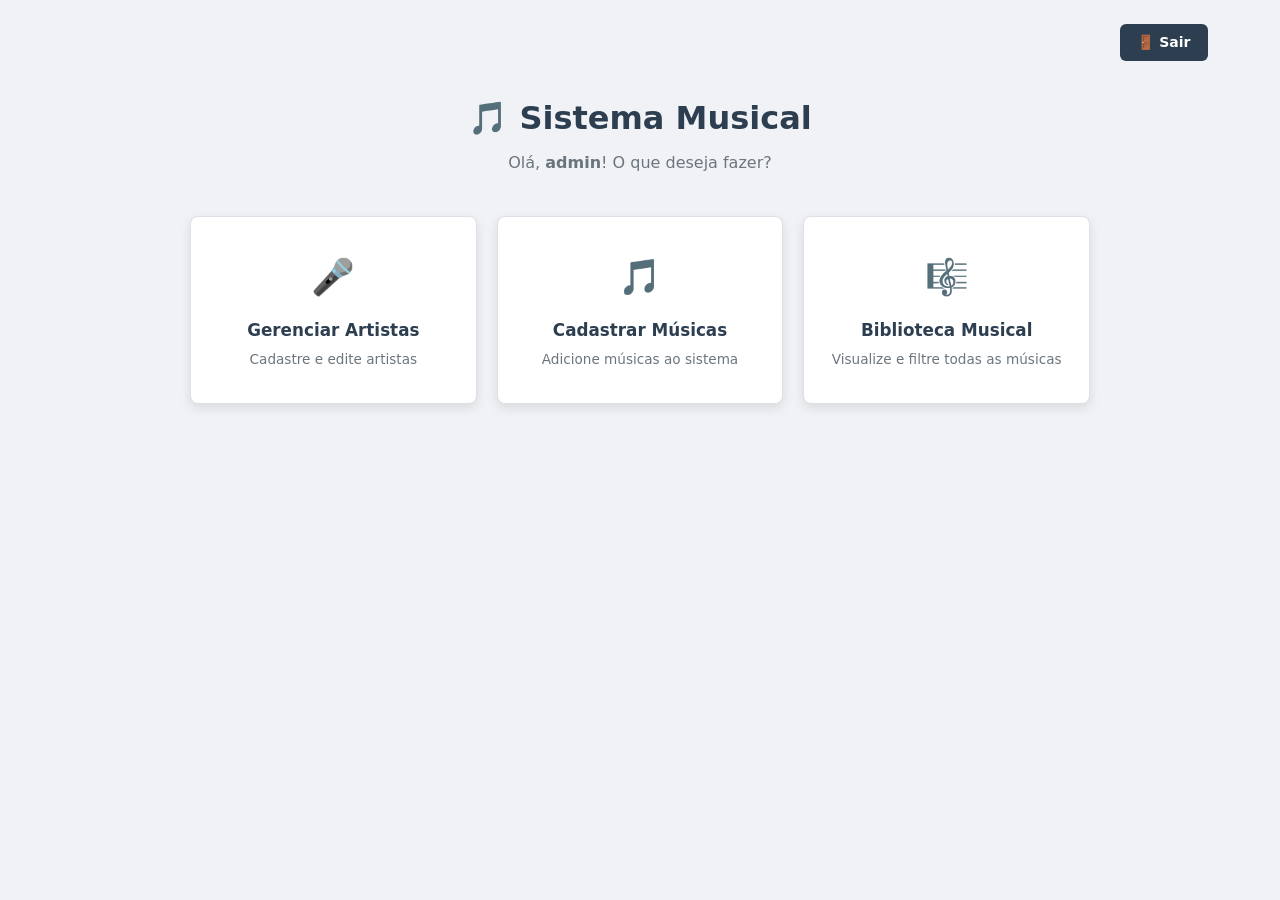
<file: index.html>
<!DOCTYPE html>
<html lang="pt-br">
    <head>
        <!-- O head é igual ao do login: só muda o title. -->
         <meta charset="UTF-8">
         <meta name="viewport" content="width=device-width, initial-scale=1.0">
         <title>Menu Principal — Sistema Musical</title>
         <link rel="icon" href="data:image/svg+xml,<svg xmlns=%27http://www.w3.org/2000/svg%27 viewBox=%270 0 100
         100%27><text y=%27.9em%27 font-size=%2790%27>🎵</text></svg>">
         <link rel="stylesheet" href="styles.css">
        </head>
        <body>

            <!-- container: caixa com largura máxima, centralizada. Usada em todas as telas, menos no login. -->
             <div class="container">

                <!-- topbar: barra de cima. O CSS (flex-end) joga o botão Sair para a direita. -->
                 <div class="topbar">
                    <!-- Um link (a) com cara de botão: a classe btn-back deixa ele escuro. -->
                    <!-- Na Sprint 2 este link vai para logout.php, que encerra a sessão. -->
                    <a href="login.html" class="btn-back">🚪 Sair</a>
                </div>

                <!-- page-header: as boas-vindas, centralizadas. -->
                <div class="page-header">
                    <h1>🎵 Sistema Musical</h1>
                    <!-- "admin" está fixo (dado inventado). Na Sprint 2 o PHP mostra o nome de quem entrou. -->
                     <p>Olá, <strong>admin</strong>! O que deseja fazer?</p>
                </div>

                <!-- menu-grid: a grade dos 3 cards. O CSS usa display: grid para colocá-los lado a lado. -->
                <div class="menu-grid">

                    <!-- Cada menu-card tem um link (a) que ocupa o card inteiro: clicar em qualquer parte leva à tela. -->
                    <div class="menu-card">
                        <a href="cadastro_artista.html">
                            <div class="menu-card-icon">🎤</div> <!-- ícone grande -->
                            <div class="menu-card-title">Gerenciar Artistas</div> <!-- título -->
                            <div class="menu-card-desc">Cadastre e edite artistas</div> <!-- descrição -->
                        </a>
                    </div>

                    <div class="menu-card">
                        <a href="cadastro_musica.html">
                            <div class="menu-card-icon">🎵</div>
                            <div class="menu-card-title">Cadastrar Músicas</div>
                            <div class="menu-card-desc">Adicione músicas ao sistema</div>
                        </a>
                    </div>

                    <div class="menu-card">
                        <a href="listagem_musicas.html">
                    <div class="menu-card-icon">🎼</div>
                    <div class="menu-card-title">Biblioteca Musical</div>
                    <div class="menu-card-desc">Visualize e filtre todas as músicas</div>
                </a>
            </div>

        </div>

    </div>
</body>
</html>
</file>
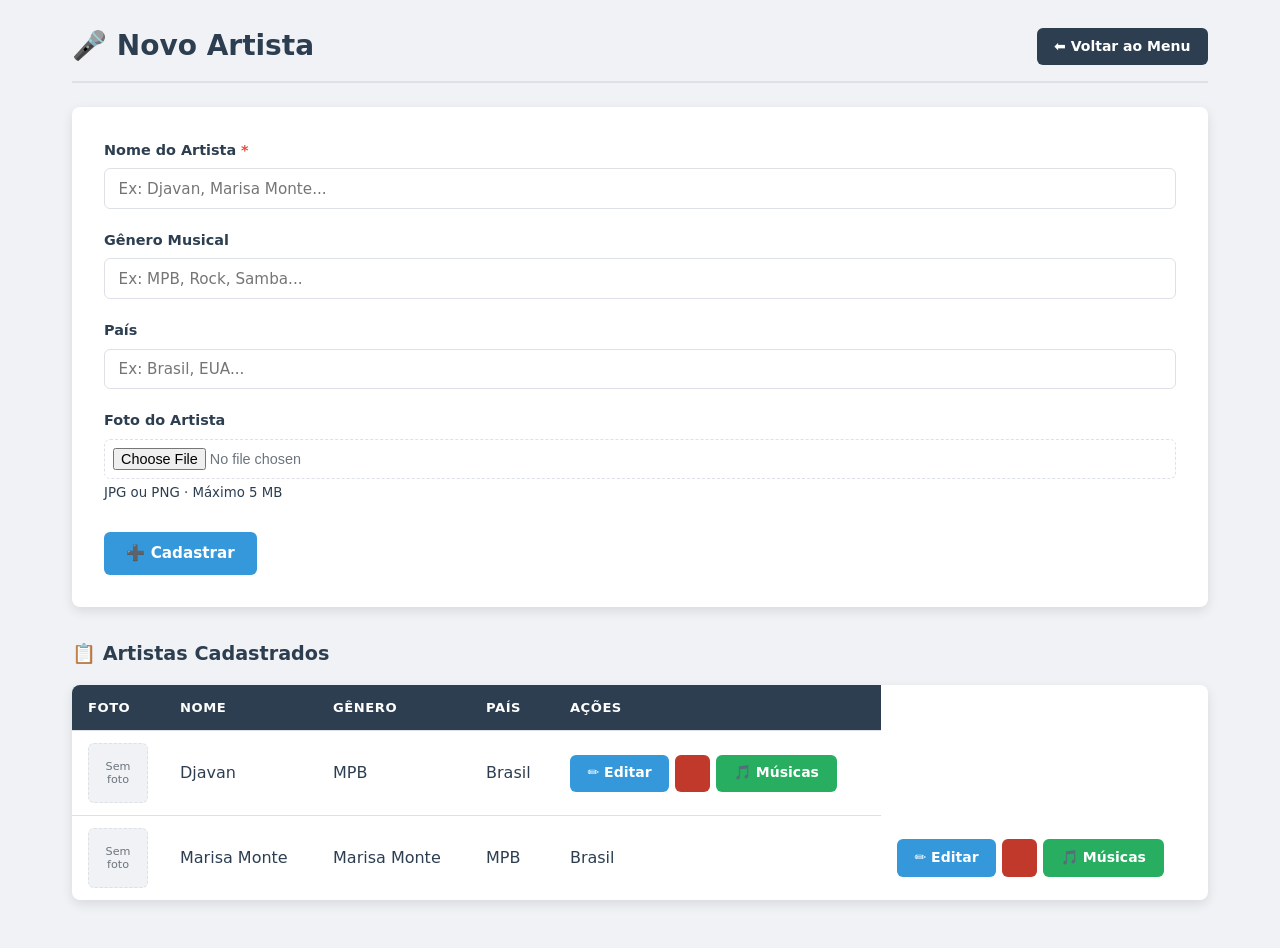
<file: cadastro_artista.html>
<!DOCTYPE html>
<html lang="pt-br">
<head>
    <meta charset="UTF-8">
    <meta name="viewport" content="width=device-width, initial-scale=1.0">
    <title>Novo Artista - Sistema Musical</title>
    <link rel="icon" href="data:image/svg+xml,<svg xmlns=%27http://www.w3.org/2000/svg%27 viewBox=%270 0 100 100%27><text y=%27.9em%27 font-size=%2790%27>🎵</text></svg>">
    <link rel="stylesheet" href="styles.css">
</head>
<body>
<div class="container">

    <!-- A mesma barra de título da Biblioteca (o CSS já existe desde a aula 2). -->
    <div class="page-header-bar">
        <h2>🎤 Novo Artista</h2>
        <div class="header-actions">
            <a href="index.html" class="btn-back">⬅ Voltar ao Menu</a>
        </div>
    </div>

    <!-- 
    FORMULÁRIO DE CADASTRO DO ARTISTA (o "criador")
    method="post": envia os dados escondidos. É o certo para cadastrar.
    enctype="multipart/form-data": OBRIGATÓRIO para enviar o arquivo (a foto).
    Não muda nada na tela, mas sem ele a foto não chega ao PHP na Sprint 2.
    -->
    <form method="post" action="#" enctype="multipart/form-data">

        <!-- form-grid: o CSS transforma em 2 colunas (grid lfr). Os campos se encaixam 2 por linha. -->
         <div class="form-grid">

            <div class="form-group">
                <!-- O * vermelho avisa que o campo é obrigatóro. A cor vem da variável --red. -->
                <label for="nome">Nome do Artista <span style="color:var(--red)">*</span></label>
                <!-- required: o navegador não deixa cadastrar sem nome. -->
                <input type="text" id="nome" name="nome"
                    required placeholder="Ex: Djavan, Marisa Monte...">
            </div>

            <div class="form-group">
                <!-- Campo opcional (sem required). -->
                <label for="genero">Gênero Musical</label>
                <input type="text" id="genero" name="genero"
                    placeholder="Ex: MPB, Rock, Samba...">
            </div>

            <div class="form-group">
                <label for="pais">País</label>
                <input type="text" id="pais" name="pais"
                    placeholder="Ex: Brasil, EUA...">
            </div>

            <div class="form-group">
                <label for="imagem">Foto do Artista</label>
                <!-- type="file": abre a janela para escolher um arquivo.
                    accept="image/*": mostra só imagens. -->
                <input type="file" id="imagem" name="imagem" accept="image/*">
                <!-- small: texto pequeno de ajuda embaixo do campo. -->
                <small>JPG ou PNG · Máximo 5 MB</small>
            </div>

         </div><!-- fim . form-grid -->

         <!-- form-actions: a área dos botões do formulário (flex). -->
        <div class="form-actions">
            <button type="submit" class="btn-primary">➕ Cadastrar</button>
        </div>
    </form>


    <!-- ========== TABELA DE ARTISTAS (dados fixos nesta fase) ==========
    Usa as MESMAS classes da tabela da Biblioteca: o visual já vem pronto. -->
    <h3>📋 Artistas Cadastrados</h3> <!-- h3: subtítulo da tabela -->

    <div class="table-container">
        <table>
            <thead>
                <tr>
                    <th class="col-foto">Foto</th>
                    <th>Nome</th>
                    <th>Gênero</th>
                    <th>País</th>
                    <th class="col-acoes">Ações</th>
                </tr>
            </thead>
            <tbody>
                <!-- Cada tr = um artista. -->
                <tr>
                    <td><div class="no-image">Sem<br>foto</div></td>
                    <td>Djavan</td>
                    <td>MPB</td>
                    <td>Brasil</td>
                    <td>
                        <div class="action-buttons">
                            <a href="#" class="btn-edit">✏️ Editar</a>
                            <a href="#" class="btn-delete">️</a>
                            <!-- btn-music (verde): leve ao cadastro das músicas DESTE artista. -->
                            <a href="cadastro_musica.html" class="btn-music">🎵 Músicas</a>
                        </div>
                    </td>
                </tr>
                <tr>
                    <td><div class="no-image">Sem<br>foto</div></td>
                    <td>Marisa Monte</td>
                    <td>Marisa Monte</td>
                    <td>MPB</td>
                    <td>Brasil</td>
                    <td>
                        <div class="action-buttons">
                            <a href="#" class="btn-edit">✏️ Editar</a>
                            <a href="#" class="btn-delete">️</a>
                            <a href="cadastro_musica.html" class="btn-music">🎵 Músicas</a>
                        </div>
                    </td>
                </tr>
            </tbody>
        </table>
    </div>

</div>
</body>
</html>
</file>
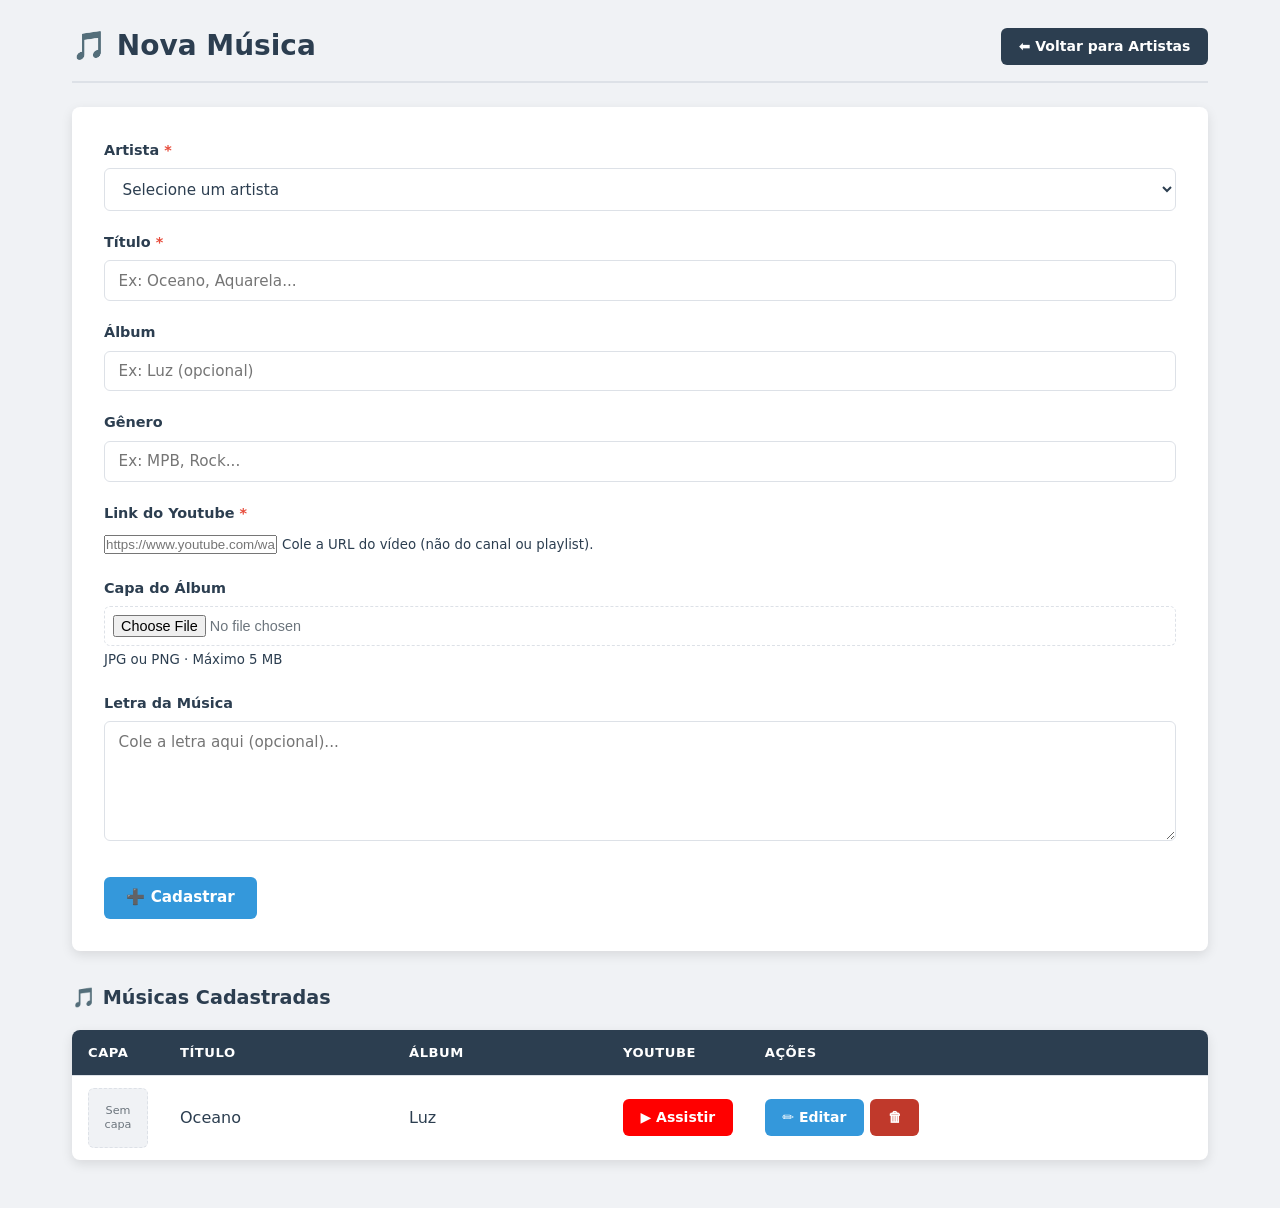
<file: cadastro_musica.html>
<!DOCTYPE html>
<html lang="pt-br">
<head>
    <meta charset="UTF-8">
    <meta name="viewport" content="width=device-width, initial-scale=1.0">
    <title>Nova Música - Sistema Musical</title>
    <link rel="icon" href="data:image/svg+xml,<svg xmlns=%27http://www.w3.org/2000/svg%27 viewBox=%270 0 100 100%27><text y=%27.9em%27 font-size=%2790%27>🎵</text></svg>">
    <link rel="stylesheet" href="styles.css">
</head>
<body>
    <div class="container">

        <!-- Aqui o botão  volta para os ARTISTAS: chegamos nesta tela pelo botão verde "Músicas". -->
         <div class="page-header-bar">
            <h2>🎵 Nova Música</h2>
            <div class="header-actions">
                <a href="cadastro_artista.html" class="btn-back">⬅ Voltar para Artistas</a>
            </div>
         </div>

         <!-- FORMULÁRIO DA MÚSICA (a "obra"). Igual ao do artista: post, enctype e form-grid -->
        <form method="post" action="#" enctype="multipart/form-data">

            <div class="form-grid">

                <!-- Linha 1: Artista + Título -->
                <div class="form-group">
                    <label for="artista_id">Artista <span style="color:var(--red)">*</span></label>
                    <!-- 
                    select required: a música PRECISA de um artista.
                    A 1ª opção tem value="" (vazio): se a pessoa não escolher, o required bloqueia.
                    value="1", "2": o código do artista. Na Sprint 2 é assim que o banco
                    liga a música ao artista dela (chave estrangeira artista_id).
                    -->
                    <select name="artista_id" id="artista_id" required>
                        <option value="">Selecione um artista</option>
                        <option value="1">Djavan</option>
                        <option value="2">Marisa Monte</option>
                    </select>
                </div>

                <div class="form-group">
                    <label for="titulo">Título <span style="color:var(--red)">*</span></label>
                    <input type="text" id="titulo" name="titulo"
                        required placeholder="Ex: Oceano, Aquarela...">
                </div>

                <!-- Linha 2: Álbum + Gênero (opcionais) -->
                 <div class="form-group">
                    <label for="album">Álbum</label>
                    <input type="text" id="album" name="album" placeholder="Ex: Luz (opcional)">
                 </div>

                 <div class="form-group">
                    <label for="genero">Gênero</label>
                    <input type="text" id="genero" name="genero" placeholder="Ex: MPB, Rock...">
                 </div>

                 <!-- Linha 3: Youtube + Capa -->
                  <div class="form-group">
                  <label for="youtube_link">Link do Youtube <span style="color: var(--red);">*</span></label>
                  <!-- type="url": o navegador confere se é um endereço de internet (http...). -->
                   <input type="url" id="youtube_link" name="youtube_link"
                   required placeholder="https://www.youtube.com/watch?v=...">
                   <small>Cole a URL do vídeo (não do canal ou playlist).</small>
                </div>

                <div class="form-group">
                    <label for="imagem_capa">Capa do Álbum</label>
                    <!-- O mesmo campo de foto do artista: só as imagens. -->
                     <input type="file" id="imagem_capa" name="imagem_capa" accept="image/*">
                     <small>JPG ou PNG · Máximo 5 MB</small>
                </div>

                <!-- Linha 4: Letra. A classe "full" faz este campo ocupar as 2 colunas (grid-column: 1 / -1). -->
                 <div class="form-group full">
                    <label for="letra">Letra da Música</label>
                    <!-- textarea: caixa de texto com várias linhas. Diferente do input, ela tem fechamento. -->
                     <textarea id="letra" name="letra" placeholder="Cole a letra aqui (opcional)..."></textarea>
                 </div>

                 
            </div><!-- fim .form-grid -->

            <div class="form-actions">
                <button type="submit" class="btn-primary">➕ Cadastrar</button>
            </div>
        </form>

        <!-- ========== TABELA DE MÚSICAS DO ARTISTA (dados fixos nesta fase) ========== -->
         <h3>🎵 Músicas Cadastradas</h3>
         <div class="table-container">
            <table>
                <thead>
                    <tr>
                        <th class="col-capa">Capa</th>
                        <th>Título</th>
                        <th>Álbum</th>
                        <th class="col-youtube">Youtube</th>
                        <th class="col-acoes">Ações</th>
                    </tr>
                </thead>
                <tbody>
                    <tr>
                        <td><div class="no-image">Sem<br>capa</div></td>
                        <td>Oceano</td>
                        <td>Luz</td>
                        <!-- Abre o vídeo numa aba nova. -->
                        <td><a href="#" target="_blank" class="btn-youtube">▶ Assistir</a></td>
                        <td>
                            <div class="action-buttons">
                                <a href="#" class="btn-edit">✏️ Editar</a>
                                <a href="#" class="btn-delete">️🗑</a>
                            </div>
                        </td>
                    </tr>
                </tbody>
            </table>
         </div>

    </div>
</body>
</html>
</file>
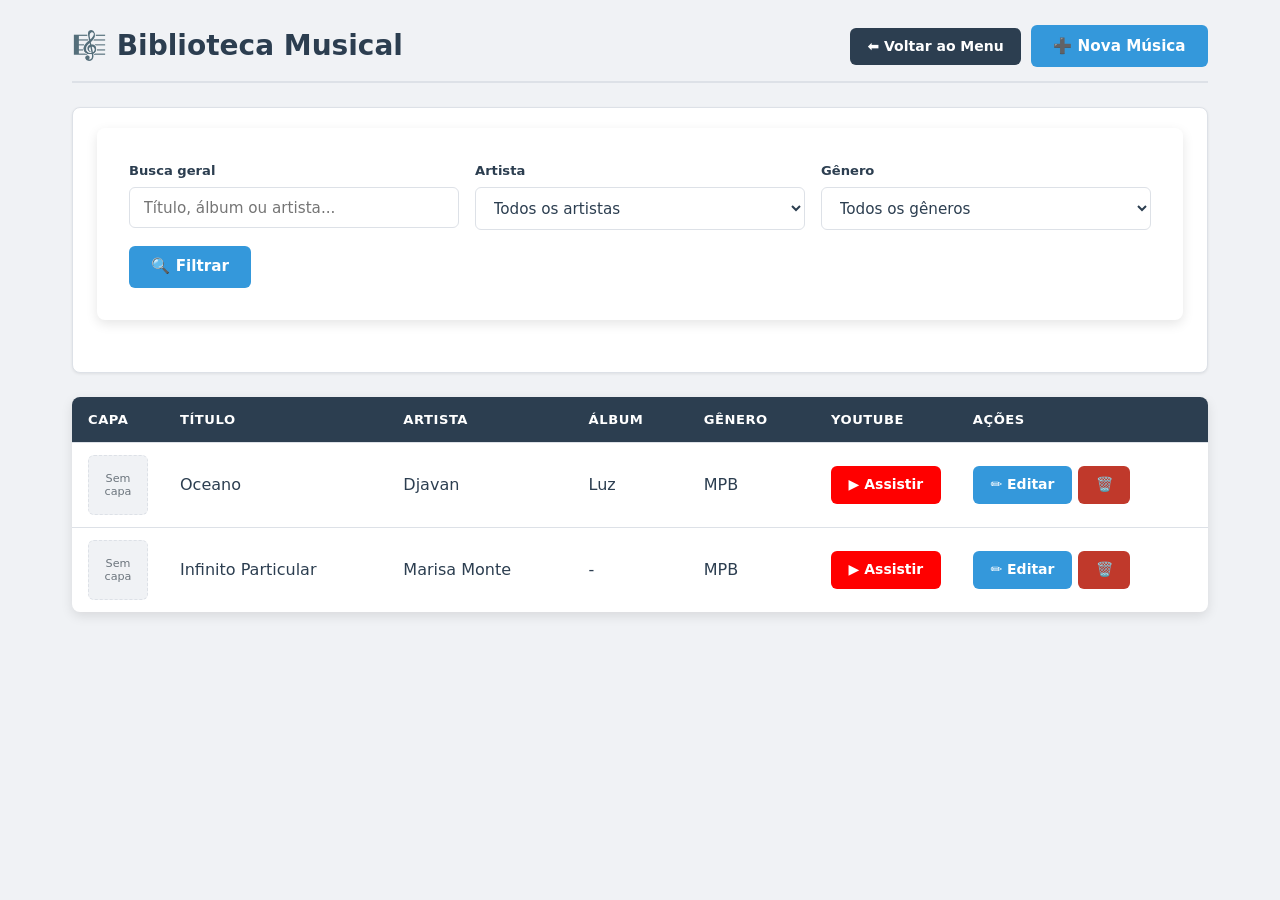
<file: listagem_musicas.html>
<!DOCTYPE html>
<html lang="pt-br">
<head>
    <meta charset="UTF-8">
    <meta name="viewport" content="width=device-width, initial-scale=1.0">
    <title>Biblioteca Musical - Sistema Musical</title>
    <link rel="icon" href="data:image/svg+xml,<svg xmlns=%27http://www.w3.org/2000/svg%27 viewBox=%270 0 100 100%27><text y=%27.9em%27 font-size=%2790%27>🎵</text></svg>">
    <link rel="stylesheet" href="styles.css">
</head>
<body>
    <div class="container">

    <!-- ========== CABEÇALHO DA PÁGINA ==========
    page-header-bar: o CSS (flex + space-between) deixa o título à esquerda e os botões à direita. Esta barra se repete nos cadastros. -->
    <div class="page-header-bar">
    <h2>🎼​ Biblioteca Musical</h2> <!-- h2: o título desta tela -->
    <div class="header-actions">
        <!-- Links com cara de botão: btn-back (escuro) e btn-primary (azul). -->
        <a href="index.html" class="btn-back">⬅ Voltar ao Menu</a>
        <a href="cadastro_musica.html" class="btn-primary">➕ Nova Música</a>
    </div>
    </div>

    <!-- ========== FILTROS ==========
     Nesta fase eles só aparecem (não filtram de verdade).
     method="get": na Sprint 2 o que a pessoa escolher vai aparecer no endereço
     (ex.: ?artista=1) e o PHP usa isso para
     filtrar no banco. -->
     <div class="filters">
        <form method="get" class="filter-form" action="#">
            <!-- filter-group: os 3 filtros. O CSS (flex) coloca lado a lado. -->
             <div class="filter-group">

                <!-- filter-item: um filtro = rótulo + campo. -->
                 <div class="filter-item">
                    <label for="busca">Busca geral</label>
                    <input type="text" name="busca" id="busca" placeholder="Título, álbum ou artista...">
                 </div>

                 <div class="filter-item">
                    <label for="artista">Artista</label>
                    <!-- select: lista para escolher uma opção.
                     value="" (vazio) = "todos". O número é o código do artista no banco. -->
                     <select name="artista" id="artista">
                        <option value="">Todos os artistas</option>
                        <option value="1">Djavan</option>
                        <option value="2">Marisa Monte</option>
                     </select>
                 </div>

                 <div class="filter-item">
                    <label for="genero">Gênero</label>
                    <select name="genero" id="genero">
                        <option value="">Todos os gêneros</option>
                        <option value="MPB">MPB</option>
                    </select>
                 </div>
             </div>

             <!-- filter-actions: a área do botão de filtrar. -->
              <div class="filter-actions">
                <button type="submit" class="btn-primary">🔍 Filtrar</button>
              </div>
        </form>
     </div>

     <!-- ========== TABELA DE MÚSICAS ==========
      table-container: a caixa branca com sombra em volta da tabela. -->
      <div class="table-container">
        <table>
            <!-- thead: o cabeçalho da tabela. tr = linha. th = célula de título. -->
             <thead>
                <tr>
                    <!-- As classes col-... deixam o CSS controlar a largura destas colunas. -->
                     <th class="col-capa">Capa</th>
                     <th>Título</th>
                     <th>Artista</th>
                     <th>Álbum</th>
                     <th>Gênero</th>
                     <th class="col-youtube">Youtube</th>
                     <th class="col-acoes">Ações</th>
                </tr>
             </thead>

             <!-- tbody: o corpo. Cada tr é UMA música; cada td é uma informação dela.
              Os dados estão fixos aqui. Na Sprint 2 o PHP cria estas linhas a partir do banco. -->
              <tbody>
                <tr>
                    <!-- no-image: quadrado "Sem capa" no lugar da imagem (a capa real vem na Sprint 2). -->
                     <td><div class="no-image">Sem<br>capa
                     </div></td>
                     <td>Oceano</td>
                     <td>Djavan</td>
                     <td>Luz</td>
                     <td>MPB</td>
                     <!-- target="_blank": abre o vídeo numa aba nova, sem sair do sistema. -->
                      <td><a href="#" target="_blank" class="btn-youtube">▶ Assistir</a></td>
                      <td>
                        <!-- action-buttons: junta Editar e Excluir lado a lado (flex). -->
                         <div class="action-buttons">
                            <a href="#" class="btn-edit">✏️ Editar</a>
                            <a href="#" class="btn-delete">️🗑️</a>
                         </div>
                      </td>
                </tr>
                <tr>
                    <td><div class="no-image">Sem<br>capa</div></td>
                    <td>Infinito Particular</td>
                    <td>Marisa Monte</td>
                    <td>-</td> <!-- sem álbum: mostramos um traço -->
                    <td>MPB</td>
                    <td><a href="#" target="_blank" class="btn-youtube">▶ Assistir</a></td>
                    <td>
                        <div class="action-buttons">
                            <a href="#" class="btn-edit">✏️ Editar</a>
                            <a href="#" class="btn-delete">️🗑️​</a>
                        </div>
                    </td>
                </tr>
              </tbody>
        </table>
      </div>
    </div>
</body>
</html>
</file>
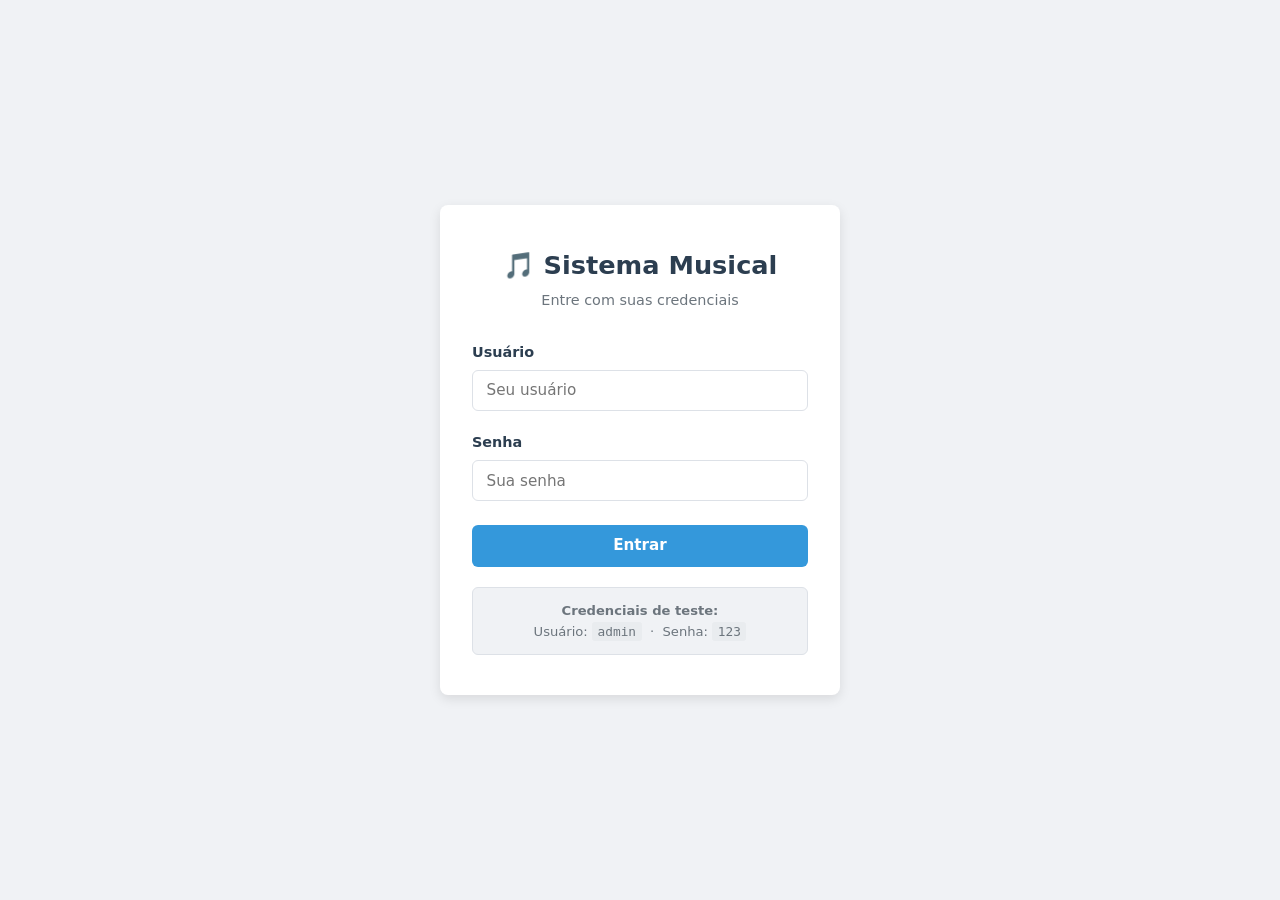
<file: login.html>
<!DOCTYPE html>
<!-- DOCTYPE: avisa ao navegador que esta página é HTML5, Sempre a 1ª linha. -->
<html lang="pt-br">
<!-- lang= "pt-br: o conteúdo está em português (ajuda o Google e o leitor de tela)" -->

<head>
    <!-- HEAD: configurações da página. Nada daqui aparece dentro da página -->
    <meta charset="UTF-8">
    <!-- UTF-8: libera os acentos (Ç, ã, é). -->
    <meta name="viewport" content="width=device-width, initial-scale=1.0">
    <!-- viewport: faz a página caber na tela do celular. -->
    <title>Login - Sistema Musical </title>
    <!-- title: o nome que aparece na aba do navegador. -->
    <link rel="icon" href="data:image/svg+xml,<svg xmlns=%27http://www.w3.org/2000/svg%27 viewBox=%270 0 100 100%27<>text y=%27.9em%27 font-size=%2790%27>🎵​</text></svg>">
    <!-- rel="icon": o ícone da aba. Aqui é o emoji 🎵 desenhado direto no código. -->
    <link rel="stylesheet" href="styles.css">
    <!-- rel="stylesheeet": liga o arquivo de estilo. Todas as telas usam o MESMO styles.css. -->
</head>

<!-- A classe login-page é usada no CSS para centralizar o cartão no meio da tela. -->
 <body class="login-page">

    <!-- login-card: a caixa branca que guarda o login inteiro. -->
    <div class="login-card">

        <!-- login-header: título e subtítulo, centralizados pelo CSS -->
        <div class="login-header">
        <h1>🎵 Sistema Musical</h1>
        <p>Entre com suas credenciais</p>
    </div>

    <!-- 
        FORM: o formulário de login.
        method="post": envia os dados escondidos (não aparecem no endereço).
        action="#": por enquanto não envia para lugar nenhum.
        Na Sprint 2 (back-end), o action vai mandar os dados para o PHP.
    -->
    <form method="post" action="#">

        <!-- form-group: junta um rótulo (label) e seu campo (input). -->
        <div class="form-group">
            <!-- for="usuário" é igual ao id do input: clicar no texto foca o campo -->
            <label for="usuario">Usuário</label>
            <input type="text"
              id="usuario"
              name="usuario"
              required
              autocomplete="username"
              placeholder="Seu usuário">
            <!--
               type="text": campo de texto comum.
               name: o name do dado que PHP vai receber na Sprint 2.
               required: o navegador não deixa enviar vazio.
               autocomplete: o navegador pode sugerir o usuário salvo.
               placeholder: a dica cinza dentro do campo.
            -->    
        </div>

        <div class="form-group">
            <label for="senha">Senha</label>
            <!-- type="password": esconde o que a pessoa digita (●●●). -->
            <input type="password"
              id="senha"
              name="senha"
              required
              autocomplete="current-password"
              placeholder="Sua senha">
        </div>

        <!-- type="submit": envia o formulário. A classe btn-primary deixa o botão azul. -->
        <button type="submit" class="btn-primary">Entrar</button>
    </form>

    <!-- login-hint: a dica com as credenciais de teste. <code> mostra em fonte de código. -->
    <div class="login-hint">
        <strong>Credenciais de teste:</strong><br>
        Usuário: <code>admin</code> &nbsp;·&nbsp; Senha: <code>123</code>
        <!-- &nbsp; = espaço que não quebra a linha. -->
    </div>

</div>

</body>
</html>
</file>
<file: styles.css>
/* =============================================
SISTEMA MUSICAL: Folha de Estilos Principal
=============================================
Um único arquivo para TODAS as telas. Ele cresce a cada aula:
Aula 1: base, formulário, botões, login e menu
Aula 2: títulos, barra de título, cores dos botões, tabelas e filtros
Aula 3: formulário em grade, campo de foto e botão de músicas
Aula 4: url e textarea, campo "full", utilitários e celular
============================================= */
/* -----------------------------------------------
1. VARIÁVEIS E RESET [AULA 1]
----------------------------------------------- */
/* :root guarda as variáveis. Escrevemos o valor UMA vez e usamos
em todo lugar com var(--nome). Para mudar a identidade visual do
sistema, basta trocar as cores aqui. */
:root {
--primary: #2c3e50; /* azul bem escuro: títulos, cabeçalho da tabela */
--blue: #3498db; /* azul: botão principal e editar */
--blue-dark: #2980b9; /* azul escuro: hover */
--green: #27ae60; /* verde: botão de músicas */
--red: #e74c3c; /* vermelho: excluir e o * de obrigatório */
--red-dark: #c0392b;
--bg: #f0f2f5; /* fundo cinza claro da página */
--surface: #ffffff; /* fundo dos cartões */
--border: #dde1e7; /* cor das bordas */
--text: #2c3e50;
--text-muted: #6c757d; /* texto cinza, menos importante */
--shadow-sm: 0 1px 3px rgba(0,0,0,.08); /* sombra fraca */
--shadow-md: 0 4px 12px rgba(0,0,0,.10); /* sombra média */
--radius: 8px; /* arredondamento dos cantos */
--font: 'Segoe UI', system-ui, -apple-system, sans-serif;
}
/* Reset: zera as margens que o navegador coloca sozinho.
box-sizing: border-box faz a largura já incluir padding e borda. */
*, *::before, *::after {
margin: 0;
padding: 0;
box-sizing: border-box;
}
/* A página inteira: fonte, fundo e cor do texto. */
body {
font-family: var(--font);
background-color: var(--bg);
color: var(--text);
line-height: 1.6; /* espaço entre as linhas do texto */
min-height: 100vh; /* no mínimo a altura toda da tela */
}
/* -----------------------------------------------
2. FORMULÁRIOS [AULA 1]
Base usada por TODAS as telas que têm <form>.
----------------------------------------------- */
/* Todo formulário vira um cartão branco com sombra. */
form {
background: var(--surface);
padding: 2rem;
border-radius: var(--radius);
box-shadow: var(--shadow-md);
margin-bottom: 2rem;
}
/* Espaço embaixo de cada grupo (rótulo + campo). */
.form-group {
margin-bottom: 1.25rem;
}
/* display: block coloca o rótulo numa linha só dele, em cima do campo. */
label {
display: block;
margin-bottom: .4rem;
font-size: .9rem;
font-weight: 600;
color: var(--primary);
}
/* Os campos ocupam a largura toda e ganham borda fina.
textarea e select já ficam prontos para as próximas telas. */
input[type="text"],
input[type="password"],
textarea,
select {
width: 100%;
padding: .65rem .85rem;
border: 1.5px solid var(--border);
border-radius: 6px;
font-size: .95rem;
font-family: var(--font); /* sem isso, campos usam outra fonte */
color: var(--text);
background: var(--surface);
transition: border-color .2s, box-shadow .2s; /* muda suave */
}
/* :focus = quando a pessoa clica no campo. A borda fica azul. */
input:focus,
textarea:focus,
select:focus {
outline: none;
border-color: var(--blue);
box-shadow: 0 0 0 3px rgba(52,152,219,.15);
}
/* -----------------------------------------------
3. BOTÕES [AULA 1, cores novas nas aulas 2 e 3]
----------------------------------------------- */
/* Seletor em grupo (vírgulas): TODOS os botões do sistema têm o 
   mesmo formato. Cada um ganha a sua cor mais abaixo. */
.btn-primary,
.btn-edit,
.btn-delete,
.btn-music,
.btn-back,
.btn-youtube {
display: inline-flex; /* ícone e texto alinhados */
align-items: center;
justify-content: center;
gap: .35rem;
padding: .55rem 1.1rem;
border: none;
border-radius: 6px;
font-size: .875rem;
font-weight: 600;
font-family: var(--font);
cursor: pointer; /* mãozinha no mouse */
text-decoration: none; /* links sem sublinhado */
white-space: nowrap; /* texto não quebra linha */
transition: background-color .2s, transform .15s, box-shadow .2s;
line-height: 1.4;
}
/* Botão principal: azul. No hover escurece e sobe 1px. */
.btn-primary {
padding: .65rem 1.4rem;
font-size: .95rem;
background: var(--blue);
color: #fff;
}
.btn-primary:hover { background: var(--blue-dark); transform: translateY(-1px); box-shadow: var(--shadow-sm); }
/* Voltar e Sair: escuro. */
.btn-back { background: var(--primary); color: #fff; }
.btn-back:hover { background: #1a252f; }
/* -----------------------------------------------
5. TELA DE LOGIN [AULA 1]
----------------------------------------------- */
/* O body do login vira flex para centralizar o cartão:
justify-content = horizontal, align-items = vertical. */
.login-page {
display: flex;
justify-content: center;
align-items: center;
min-height: 100vh;
background: var(--bg);
padding: 1rem;
}
/* O cartão branco, com no máximo 400px de largura. */
.login-card {
background: var(--surface);
padding: 2.5rem 2rem;
border-radius: var(--radius);
box-shadow: var(--shadow-md);
width: 100%;
max-width: 400px;
}
/* O form já é um cartão (seção 2). Dentro do login-card tiramos
o fundo e a sombra para não ficar "caixa dentro de caixa". */
.login-card form {
background: none;
box-shadow: none;
padding: 0;
margin: 0;
}
.login-header {
text-align: center;
margin-bottom: 1.75rem;
}
.login-header h1 {
font-size: 1.6rem;
color: var(--primary);
margin-bottom: .25rem;
}
.login-header p {
color: var(--text-muted);
font-size: .9rem;
}
/* Seletor com espaço = "que está dentro de". Só o botão do login
ocupa a largura toda. */
.login-card .btn-primary {
width: 100%;
margin-top: .25rem;
}
/* A caixinha com a dica das credenciais. */
.login-hint {
margin-top: 1.25rem;
padding: .75rem 1rem;
background: var(--bg);
border-radius: 6px;
text-align: center;
font-size: .82rem;
color: var(--text-muted);
border: 1px solid var(--border);
}
.login-hint code {
background: #e9ecef;
padding: .1rem .35rem;
border-radius: 3px;
font-size: .8rem;
}
/* -----------------------------------------------
6. LAYOUT BASE [AULA 1]
O container de todas as telas, menos o login.
----------------------------------------------- */
/* Largura máxima de 1200px. margin: 0 auto centraliza a caixa. */
.container {
max-width: 1200px;
margin: 0 auto;
padding: 24px 32px;
}
/* -----------------------------------------------
7. MENU PRINCIPAL [AULA 1]
----------------------------------------------- */
/* flex-end empurra o botão Sair para a direita. */
.topbar {
display: flex;
justify-content: flex-end;
margin-bottom: 2rem;
}
.page-header {
text-align: center;
margin-bottom: 2.5rem;
}
.page-header h1 {
font-size: 2rem;
color: var(--primary);
margin-bottom: .35rem;
}
.page-header p { color: var(--text-muted); font-size: 1rem; }
/* A grade dos cards. auto-fit + minmax(240px, 1fr):
261 "coloque quantas colunas couberem, cada uma com no mínimo 240px".
262 No celular os cards descem sozinhos. */
.menu-grid {
display: grid;
grid-template-columns: repeat(auto-fit, minmax(240px, 1fr));
gap: 1.25rem;
max-width: 900px;
margin: 0 auto;
}
.menu-card {
background: var(--surface);
border-radius: var(--radius);
box-shadow: var(--shadow-md);
transition: transform .2s, box-shadow .2s;
border: 1px solid var(--border);
}
/* Com o mouse em cima, o card sobe 4px e a sombra cresce. */
.menu-card:hover {
transform: translateY(-4px);
box-shadow: 0 8px 20px rgba(0,0,0,.13);
}
/* display: block faz o link ocupar o card inteiro (tudo clicável). */
.menu-card a {
display: block;
padding: 2rem 1.5rem;
text-align: center;
text-decoration: none;
color: var(--text);
}
.menu-card-icon { font-size: 2.2rem; margin-bottom: .75rem; }
.menu-card-title { font-size: 1.05rem; font-weight: 600; color: var(--primary); margin-bottom: .35rem; }
.menu-card-desc { font-size: .85rem; color: var(--text-muted); }





/* [AULA 2] Cores dos botões de ação da tabela. 
Azul = ação normal. Vermelho = perigo (excluir). */
.btn-edit {background: var(--blue); color: #fff;}
.btn-edit:hover {background: var(--blue-dark);}
.btn-delete {background: var(--red-dark); color: #fff;}
.btn-delete:hover {background: var(--red-dark);}

/* [AULA 2] O vermelho do Youtube, para reconhecer na hora. */
.btn-youtube {background: #ff0000; color:#fff;}
.btn-youtube:hover {background: #cc0000;}

/* -----------------------------------------------
8. TIPOGRAFIA [h2 na AULA 2]
----------------------------------------------- */
/* Todo h2 do sistema: grande, cor principal e uma linha embaixo. */
h2 {
    font-size: 1.75rem;
    font-weight: 600;
    color: var(--primary);
    margin-bottom: 1.5rem;
    padding-bottom: .75rem;
    border-bottom: 2px solid var(--border);
}

/* -----------------------------------------------
9. CABEÇALHO DE PÁGINA COM AÇÕES [AULA 2]
Usado na Biblioteca e nos dois cadastros.
----------------------------------------------- */
/* space-between: título na esquerda, botões na direita.
flex-wrap: se faltar espaço, os botões descem. */
.page-header-bar {
    display: flex;
    align-items: center;
    justify-content: space-between;
    gap: 1rem;
    margin-bottom: 1.5rem;
    padding-bottom: .75rem;
    border-bottom: 2px solid var(--border);
    flex-wrap: wrap;
}

/* A barra já tem linha embaixo. Tiramos a linha do h2 que está dentro dela, senão ficariam duas. */
.page-header-bar h2 {
    margin: 0;
    padding: 0;
    border: none;
    font-size: 1.75rem;
    font-weight: 600;
    color: var(--primary);
}

.page-header-bar .header-actions {
    display: flex;
    gap: .6rem;
    flex-wrap: wrap;
    align-items: center;
}

/* -----------------------------------------------
11. TABELAS [AULA 2]
----------------------------------------------- */
/* A caixa da tabela. overflow: hidden corta o que passa dos cantos 
redondos (senão o cabeçalho escuro "vaza" no canto). */
.table-container {
    background: var(--surface);
    border-radius: var(--radius);
    box-shadow: var(--shadow-md);
    overflow: hidden;
    margin-bottom: 1.5rem;
}



/* [AULA 2] Cores dos botões de ação da tabela. 
Azul = ação normal. Vermelho = perigo (excluir). */
.btn-edit {background: var(--blue); color: #fff;}
.btn-edit:hover {background: var(--blue-dark);}
.btn-delete {background: var(--red-dark); color: #fff;}
.btn-delete:hover {background: var(--red-dark);}

/* [AULA 2] O vermelho do Youtube, para reconhecer na hora. */
.btn-youtube {background: #ff0000; color:#fff;}
.btn-youtube:hover {background: #cc0000;}

/* -----------------------------------------------
8. TIPOGRAFIA [h2 na AULA 2]
----------------------------------------------- */
/* Todo h2 do sistema: grande, cor principal e uma linha embaixo. */
h2 {
    font-size: 1.75rem;
    font-weight: 600;
    color: var(--primary);
    margin-bottom: 1.5rem;
    padding-bottom: .75rem;
    border-bottom: 2px solid var(--border);
}

/* -----------------------------------------------
9. CABEÇALHO DE PÁGINA COM AÇÕES [AULA 2]
Usado na Biblioteca e nos dois cadastros.
----------------------------------------------- */
/* space-between: título na esquerda, botões na direita.
flex-wrap: se faltar espaço, os botões descem. */
.page-header-bar {
    display: flex;
    align-items: center;
    justify-content: space-between;
    gap: 1rem;
    margin-bottom: 1.5rem;
    padding-bottom: .75rem;
    border-bottom: 2px solid var(--border);
    flex-wrap: wrap;
}

/* A barra já tem linha embaixo. Tiramos a linha do h2 que está dentro dela, senão ficariam duas. */
.page-header-bar h2 {
    margin: 0;
    padding: 0;
    border: none;
    font-size: 1.75rem;
    font-weight: 600;
    color: var(--primary);
}

.page-header-bar .header-actions {
    display: flex;
    gap: .6rem;
    flex-wrap: wrap;
    align-items: center;
}

/* -----------------------------------------------
11. TABELAS [AULA 2]
----------------------------------------------- */
/* A caixa da tabela. overflow: hidden corta o que passa dos cantos 
redondos (senão o cabeçalho escuro "vaza" no canto). */
.table-container {
    background: var(--surface);
    border-radius: var(--radius);
    box-shadow: var(--shadow-md);
    overflow: hidden;
    margin-bottom: 1.5rem;
}

/* border-collapse: as bordas das células viram uma só. */
table {
    width: 100%;
    border-collapse: collapse;
}

/* Espaço dentro das células e uma linha fina entre as linhas. */
th, td {
    padding: 12px 16px;
    text-align: left;
    vertical-align: middle;
    border-bottom: 1px solid var(--border);
}

/* Cabeçalho escuro, letra branca e MAIÚSCULA. */
th {
    background: var(--primary);
    color: #fff;
    font-size: .82rem;
    font-weight: 600;
    letter-spacing: .04em;
    text-transform: uppercase;
    white-space: nowrap;
}

tbody tr:last-child td { border-bottom: none; } /* a última linha sem borda */
tbody tr:hover { background: #f8fafc; } /* linha clareia com o mouse */

/* Larguras fixas das colunas pequenas. */
.col-foto,
.col-capa { width: 90px; white-space: nowrap; }
.col-youtube { width: 110px; white-space: nowrap; }
.col-acoes { white-space: nowrap; }

/* Editar, Excluir (e Músicas) lado a lado. */
.action-buttons {
    display: flex;
    gap: 6px;
    align-items: center;
    flex-wrap: nowrap;
}

/* [Sprint 2] A miniatura da capa ou da foto de verdade. */
.table-thumbnail {
    width: 60px;
    height: 60px;
    object-fit: cover;
    border-radius: 6px;
    display: block;
}

/* O quadrado "Sem capa / Sem foto": borda tracejada e texto no meio. */
.no-image {
    width: 60px;
    height: 60px;
    background: var(--bg);
    border: 1.5px dashed var(--border);border-radius: 6px;
    display: flex;
    align-items: center;
    justify-content: center;
    font-size: .7rem;
    color: var(--text-muted);
    text-align: center;
    line-height: 1.2;
}

/* [Sprint 2] Célula de "nenhuma música encontrada". */
td.empty-cell {
    text-align: center;

    color: var(--text-muted);
    padding: 2rem;
    font-size: .95rem;
}

/* -----------------------------------------------
14. FILTROS [AULA 2]
----------------------------------------------- */
.filters {
    background: var(--surface);
    padding: 1.25rem 1.5rem;
    border-radius: var(--radius);
    box-shadow: var(--shadow-sm);
    margin-bottom: 1.5rem;
    border: 1px solid var(--border);
}

/* Os filtros lado a lado. flex-wrap: descem se não couber. */
.filter-group {
    display: flex;
    gap: 1rem;
    flex-wrap: wrap;
    margin-bottom: 1rem;
}

/* flex: 1 = cada filtro pega a mesma fatia do espaço.
170 min-width impede que fique fino demais. */
.filter-item {
    flex: 1;
    min-width: 180px;
}

.filter-item label {
    font-size: .82rem;
}

.filter-actions {
    display: flex;
    gap: .75rem;
    align-items: center;
}






/* [AULA 3] Verde = ir para as músicas do artista. */
.btn-music { background: var(--green); color: #fff;}
.btn-music:hover {background: #219a52;}

/* [AULA 3] O subtítulo das tabelas dos cadastros.*/
h3 {
    font-size: 1.2rem;
    font-weight: 600;
    color: var(--primary);
    margin: 2rem 0 1rem; /* 2rem em cima, o nos lados, 1rem embaixo */
}

/* [AULA 3] Seletor de atributo: só o input de arquivo 
    A borda tracejada lembra "solte o arquivo". */
    input[type="file"] {
        width: 100%;
        padding: .5rem;
        border: 1.5px dashed var(--border);
        border-radius: 6px;
        font-size: .9rem;
        color: var(--text-muted);
        cursor: pointer;
    }

    /* [AULA 3] 2 colunas iguais (lfr = uma fração do espaço).
    gap: 0 entre linhas (o form-group já tem margem) e 2rem entre colunas. */
    .form-grid {
        display: grid;
        grid-template-columns: lfr lfr;
        gap: 0 2rem;
    }

    /* [AULA 3] Os botões abaixo do formulário, lado a lado. */
    .form-actions {
        display: flex;
        gap: .75rem;
        align-items: center;
        flex-wrap: wrap;
        margin-top: .5rem;
        grid-column: 1 / -1;
    }

    /* [AULA 3, usada na Sprint 2] Mostra a foto já salva ao editar. */
    .current-image {
        display: flex;
        align-items: center;
        gap: .75rem;
        background: var(--bg);
        border-radius: 6px;
    }

    .current-image img {
        width: 64px;
        height: 64px;
        object-fit: cover; /* corta a foto sem esticar */
        border-radius: 6px;
        flex-shrink: 0; 
    }




    /* -----------------------------------------------
    MENSAGENS [AULA 4, usadas de verdade na Sprint 2]
    Ex.: "Artista cadastrado!" (success) ou "Senha incorreta" (error).
    ----------------------------------------------- */
    .message {
        display: flex;
        align-items: center;
        gap: .6rem;
        padding: .85rem 1.1rem;
        border-radius: 6px;
        margin-bottom: 1.25rem;
        font-size: .95rem;
        font-weight: 500;
    }

    .message.sucess { background: #d4edda; color: #155724; border: 1px solid #c3e6cb;}
    .message.error { background: #f8d7da; color: #721c24; border: 1px solid #f5c6cb; }

    /* [AULA 4] A caixa da letra: começa com 120px de altura.
    resize: vertical deixa esticar só para baixo. */
    textarea {
        min-height: 120px;
        resize: vertical;
    }

    /* [AULA 4] O campo com a classe "full" vai da 1a à última linha
    da grade: ocupa as 2 colunas (usado na letra da música). */
    .form-actions .form-group.full {
        grid-column: 1 / -1;
    }

    /* -----------------------------------------------
    15. UTILITÁRIOS [AULA 4]
    Classes pequenas para usar direto no HTML, sem criar regra nova.
    mt = margin-top, mb = margin-bottom.
    ----------------------------------------------- */
    .text-center { text-align: center; }
    .text-muted { color: var(--text-muted); font-size: .9rem; }

    .mt-1 { margin-top: .5rem; }
    .mt-2 { margin-top: 1rem; }
    .mt-3 { margin-top: 1.5rem; }
    .mb-1 { margin-bottom: .5rem; }
    .mb-2 { margin-bottom: 1rem; }
    .mb-3 { margin-bottom: 1.5rem; }

    /* -----------------------------------------------
    16. RESPONSIVIDADE [AULA 4]
    Tudo aqui dentro só vale em telas de até 768px (celular e
    tablet em pé). Fica no FIM do arquivo para vencer as regras de cima.
    Teste: F12, depois o ícone de celular (modo responsivo).
    ----------------------------------------------- */
    @media (max-width: 768px) {
    .container { padding: 16px; } /* menos espaço nas bordas */
    h2 { font-size: 1.4rem; }
    form { padding: 1.25rem; }
    .form-grid { grid-template-columns: 1fr; } /* formulário em 1 coluna */
    .filter-group { flex-direction: column; gap: .75rem; } /* filtros empilhados */
    .filter-item { min-width: 100%; }
    .table-container { overflow-x: auto; } /* tabela rola para o lado */
    table { min-width: 560px; }
    th, td { padding: 10px 12px; font-size: .85rem; }
    .table-thumbnail,
    .no-image { width: 48px; height: 48px; }
    .col-foto, .col-capa { width: 68px; }
    .action-buttons { flex-wrap: wrap; gap: 4px; }
    .btn-edit, .btn-delete, .btn-music, .btn-youtube {
        padding: .4rem .7rem;
        font-size: .78rem;
    }
    .menu-grid { grid-template-columns: 1fr; } /* menu: 1 card por linha */
}
</file>
